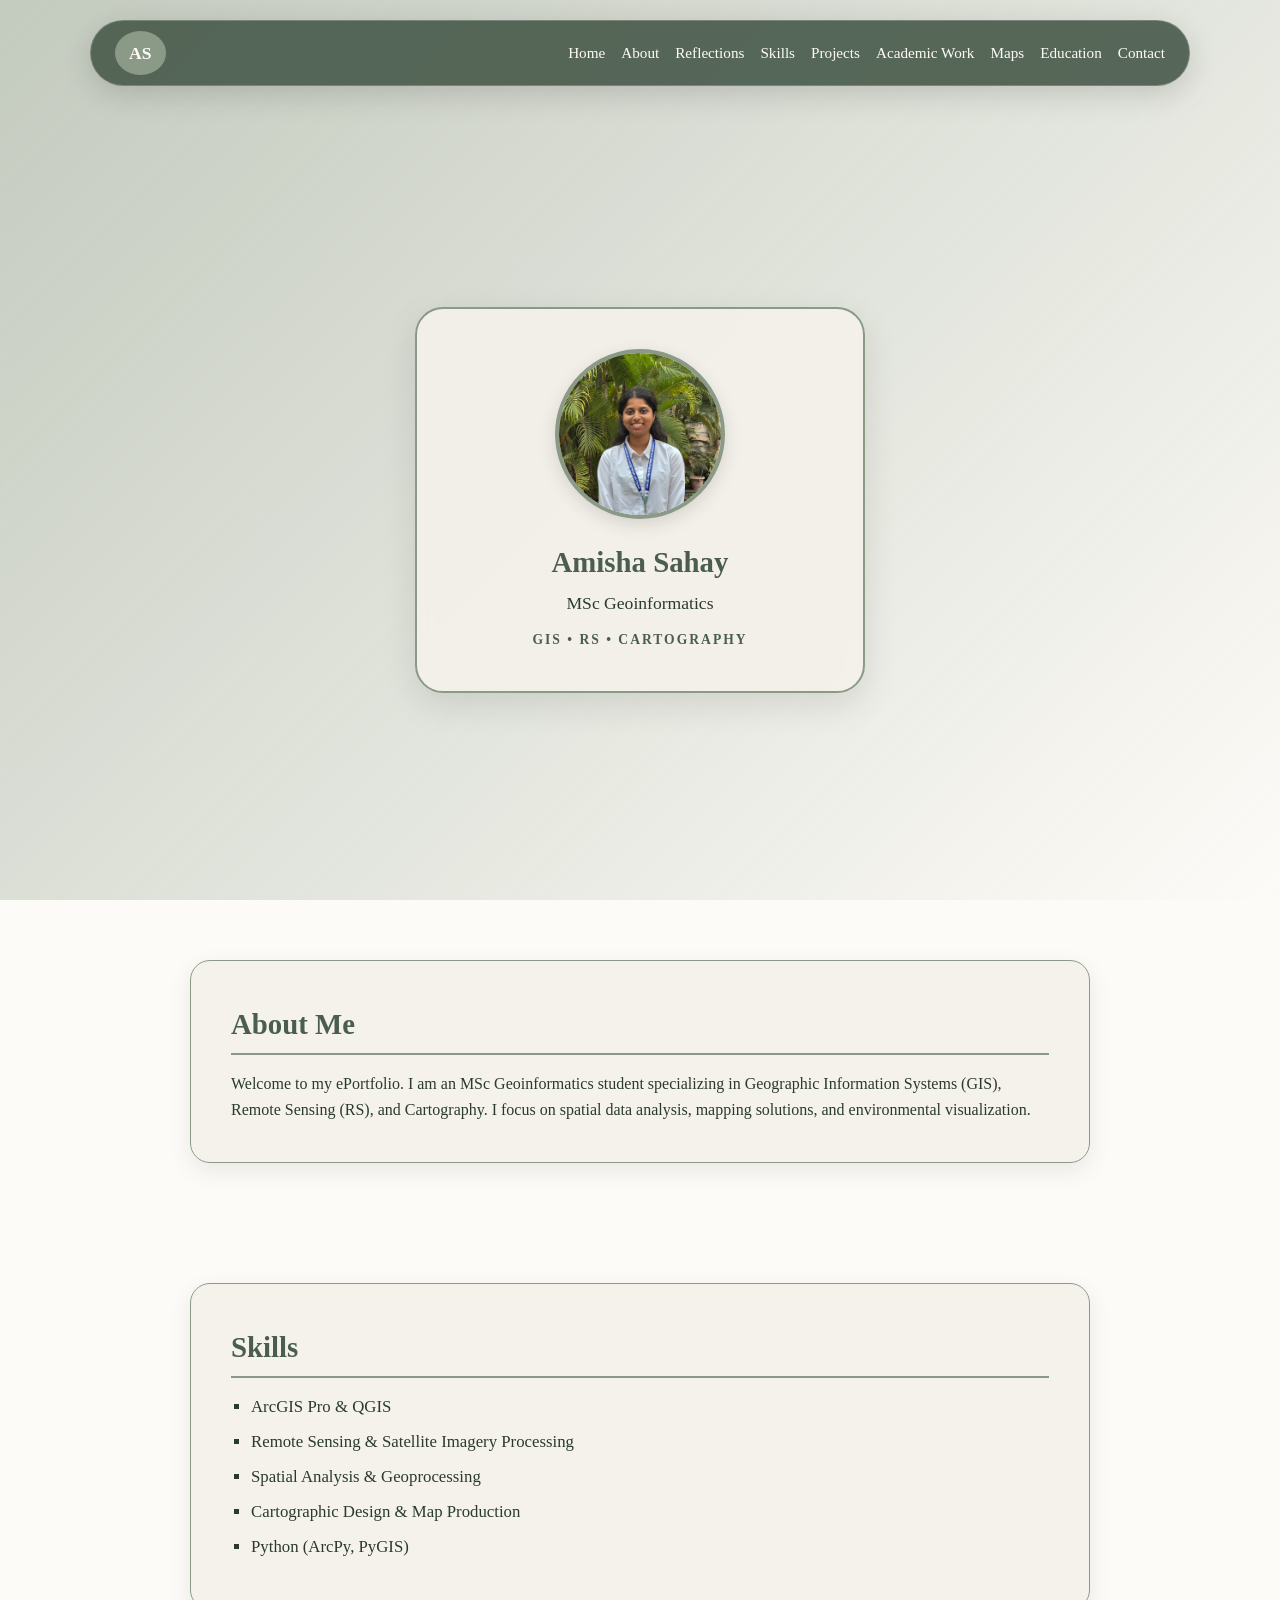
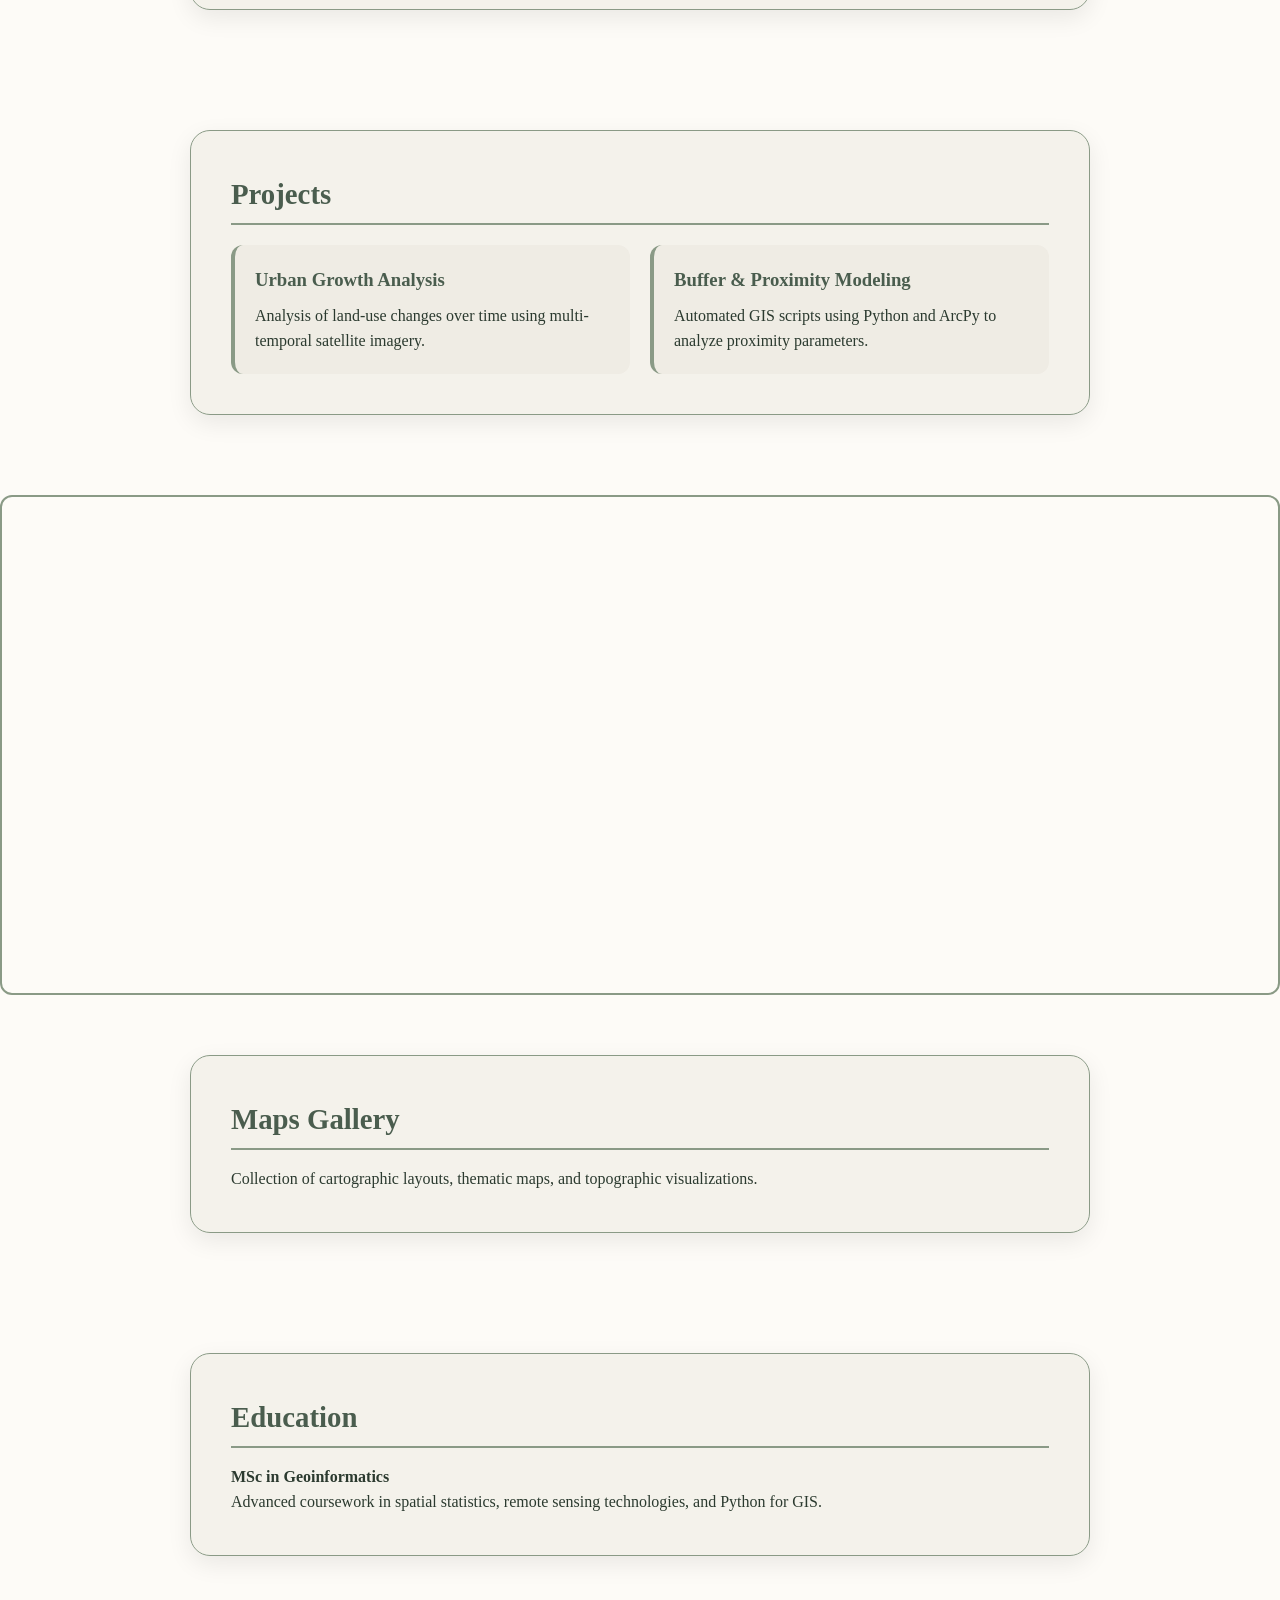
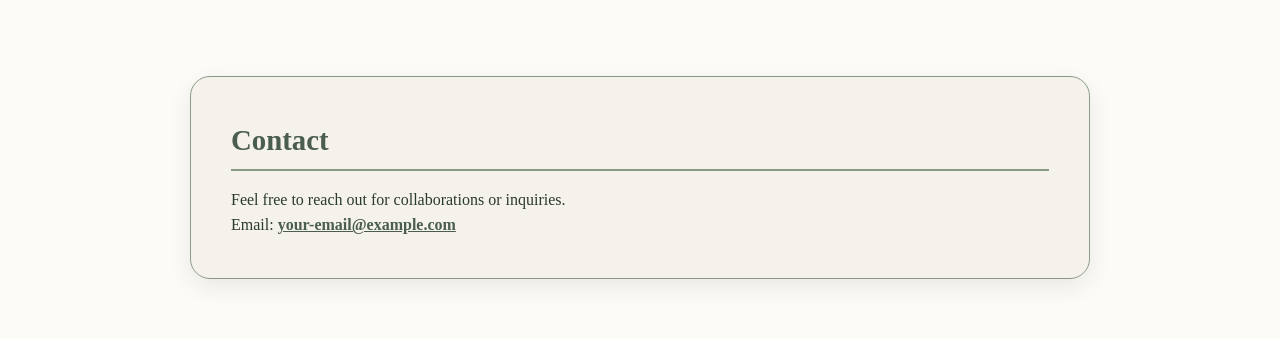
<file: index.html>
<!DOCTYPE html>
<html lang="en">
<head>
  <meta charset="UTF-8" />
  <meta name="viewport" content="width=device-width, initial-scale=1.0" />
  <title>Amisha Sahay | MSc Geoinformatics</title>
  <!-- Fixed stylesheet link matching style.css -->
  <link rel="stylesheet" href="style.css" />
</head>
<body>

  <!-- Fullscreen Background Video -->
  <div class="video-background">
    <video autoplay loop muted playsinline id="bg-video">
      <source src="background.mp4" type="video/mp4" />
      Your browser does not support HTML5 video.
    </video>
    <div class="video-overlay"></div>
  </div>

  <!-- Floating Navigation Bar -->
  <header class="navbar-container">
    <nav class="navbar">
      <div class="logo">AS</div>
      <ul class="nav-links">
        <li><a href="#home">Home</a></li>
        <li><a href="#about">About</a></li>
        <li><a href="reflections.html">Reflections</a></li> <!-- ADD THIS LINE -->
        <li><a href="#skills">Skills</a></li>
        <li><a href="#projects">Projects</a></li>
        <li><a href="#academic">Academic Work</a></li>
        <li><a href="#maps">Maps</a></li>
        <li><a href="#education">Education</a></li>
        <li><a href="#contact">Contact</a></li>
      </ul>
    </nav>
  </header>

  <!-- Hero Section -->
  <section class="hero-section" id="home">
    <div class="profile-card">
      <div class="profile-img-wrapper">
        <!-- PROFILE PHOTO FROM ASSETS FOLDER -->
        <img src="assets/images/profile.JPG" alt="Amisha Sahay" class="profile-img" />
      </div>
      <h1 class="profile-name">Amisha Sahay</h1>
      <p class="profile-title">MSc Geoinformatics</p>
      <p class="subtitle">GIS • RS • CARTOGRAPHY</p>
    </div>
  </section>

  <!-- About Section -->
  <section class="content-section" id="about">
    <div class="section-card">
      <h2>About Me</h2>
      <p>Welcome to my ePortfolio. I am an MSc Geoinformatics student specializing in Geographic Information Systems (GIS), Remote Sensing (RS), and Cartography. I focus on spatial data analysis, mapping solutions, and environmental visualization.</p>
    </div>
  </section>

  <!-- Skills Section -->
  <section class="content-section" id="skills">
    <div class="section-card">
      <h2>Skills</h2>
      <ul class="skills-list">
        <li>ArcGIS Pro & QGIS</li>
        <li>Remote Sensing & Satellite Imagery Processing</li>
        <li>Spatial Analysis & Geoprocessing</li>
        <li>Cartographic Design & Map Production</li>
        <li>Python (ArcPy, PyGIS)</li>
      </ul>
    </div>
  </section>

  <!-- Projects Section -->
  <section class="content-section" id="projects">
    <div class="section-card">
      <h2>Projects</h2>
      <div class="grid-container">
        <div class="grid-item">
          <h3>Urban Growth Analysis</h3>
          <p>Analysis of land-use changes over time using multi-temporal satellite imagery.</p>
        </div>
        <div class="grid-item">
          <h3>Buffer & Proximity Modeling</h3>
          <p>Automated GIS scripts using Python and ArcPy to analyze proximity parameters.</p>
        </div>
      </div>
    </div>
  </section>

<div class="iframe-container" style="position: relative; width: 100%; height: 500px; margin-top: 20px; border-radius: 12px; overflow: hidden; border: 2px solid var(--sage-green);">
        <iframe 
          src="https://arcg.is/05n1av3" 
          width="100%" 
          height="100%" 
          style="border: 0;" 
          allowfullscreen 
          title="ArcGIS Interactive Map">
        </iframe>
      </div>

  <!-- Maps Section -->
  <section class="content-section" id="maps">
    <div class="section-card">
      <h2>Maps Gallery</h2>
      <p>Collection of cartographic layouts, thematic maps, and topographic visualizations.</p>
    </div>
  </section>

  <!-- Education Section -->
  <section class="content-section" id="education">
    <div class="section-card">
      <h2>Education</h2>
      <p><strong>MSc in Geoinformatics</strong></p>
      <p>Advanced coursework in spatial statistics, remote sensing technologies, and Python for GIS.</p>
    </div>
  </section>

  <!-- Contact Section -->
  <section class="content-section" id="contact">
    <div class="section-card">
      <h2>Contact</h2>
      <p>Feel free to reach out for collaborations or inquiries.</p>
      <p>Email: <a href="mailto:your-email@example.com" class="contact-link">your-email@example.com</a></p>
    </div>
  </section>

</body>
</html>
</file>
<file: style.css>
/* Color Palette & Font Setup */
:root {
  --sage-green: #8A9A86;
  --dark-sage: #4A5D4E;
  --cream-bg: #FDFBF7;
  --cream-card: #F4F1EA;
  --cream-accent: #EFECE4;
  --text-dark: #2B3A2F;
  --nav-bg: rgba(74, 93, 78, 0.92);
  --font-serif: "Times New Roman", Times, serif;
}

/* Global Reset */
* {
  margin: 0;
  padding: 0;
  box-sizing: border-box;
}

html {
  scroll-behavior: smooth;
}

body {
  font-family: var(--font-serif);
  background-color: var(--cream-bg);
  color: var(--text-dark);
  overflow-x: hidden;
  min-height: 100vh;
  line-height: 1.6;
}

/* Fullscreen Fixed Video Background */
.video-background {
  position: fixed;
  top: 0;
  left: 0;
  width: 100vw;
  height: 100vh;
  z-index: -1;
  overflow: hidden;
}

#bg-video {
  width: 100%;
  height: 100%;
  object-fit: cover;
}

/* Tint Overlay matching Sage Green & Cream Theme */
.video-overlay {
  position: absolute;
  top: 0;
  left: 0;
  width: 100%;
  height: 100%;
  background: linear-gradient(
    135deg, 
    rgba(138, 154, 134, 0.5), 
    rgba(253, 251, 247, 0.75)
  );
  backdrop-filter: blur(4px);
}

/* Centered Navigation Bar */
.navbar-container {
  position: fixed;
  top: 20px;
  left: 50%;
  transform: translateX(-50%);
  width: 90%;
  max-width: 1100px;
  z-index: 1000;
}

.navbar {
  display: flex;
  justify-content: space-between;
  align-items: center;
  background: var(--nav-bg);
  padding: 10px 24px;
  border-radius: 40px;
  box-shadow: 0 8px 30px rgba(0, 0, 0, 0.15);
  border: 1px solid rgba(255, 255, 255, 0.2);
}

.logo {
  background-color: var(--sage-green);
  color: var(--cream-bg);
  font-weight: bold;
  padding: 8px 14px;
  border-radius: 50%;
  font-size: 1.1rem;
  font-family: var(--font-serif);
}

.nav-links {
  display: flex;
  list-style: none;
  gap: 16px;
}

.nav-links a {
  color: var(--cream-bg);
  text-decoration: none;
  font-size: 0.95rem;
  font-family: var(--font-serif);
  transition: color 0.3s ease;
}

.nav-links a:hover {
  color: #D3E0D0;
}

/* Hero Section */
.hero-section {
  display: flex;
  justify-content: center;
  align-items: center;
  min-height: 100vh;
  padding-top: 100px;
}

.profile-card {
  text-align: center;
  background: rgba(244, 241, 234, 0.9);
  padding: 40px 50px;
  border-radius: 28px;
  border: 2px solid var(--sage-green);
  box-shadow: 0 12px 35px rgba(0, 0, 0, 0.1);
  backdrop-filter: blur(8px);
  max-width: 450px;
  width: 90%;
}

.profile-img-wrapper {
  width: 170px;
  height: 170px;
  margin: 0 auto 20px auto;
  border-radius: 50%;
  border: 4px solid var(--sage-green);
  overflow: hidden;
  box-shadow: 0 6px 18px rgba(0, 0, 0, 0.12);
}

.profile-img {
  width: 100%;
  height: 100%;
  object-fit: cover;
}

.profile-name {
  font-size: 1.8rem;
  color: var(--dark-sage);
  margin-bottom: 4px;
}

.profile-title {
  font-size: 1.1rem;
  color: var(--text-dark);
  margin-bottom: 12px;
}

.subtitle {
  color: var(--dark-sage);
  font-weight: bold;
  letter-spacing: 2px;
  font-size: 0.85rem;
}

/* General Content Sections */
.content-section {
  padding: 60px 20px;
  display: flex;
  justify-content: center;
}

.section-card {
  background: rgba(244, 241, 234, 0.92);
  width: 90%;
  max-width: 900px;
  padding: 40px;
  border-radius: 20px;
  border: 1px solid var(--sage-green);
  box-shadow: 0 8px 25px rgba(0, 0, 0, 0.08);
}

.section-card h2 {
  font-size: 1.8rem;
  color: var(--dark-sage);
  margin-bottom: 16px;
  border-bottom: 2px solid var(--sage-green);
  padding-bottom: 6px;
}

.skills-list {
  list-style-type: square;
  padding-left: 20px;
}

.skills-list li {
  margin-bottom: 8px;
  font-size: 1.05rem;
}

/* Grid Layout for Projects */
.grid-container {
  display: grid;
  grid-template-columns: repeat(auto-fit, minmax(250px, 1fr));
  gap: 20px;
  margin-top: 20px;
}

.grid-item {
  background: var(--cream-accent);
  padding: 20px;
  border-radius: 12px;
  border-left: 4px solid var(--sage-green);
}

.grid-item h3 {
  color: var(--dark-sage);
  margin-bottom: 8px;
}

.contact-link {
  color: var(--dark-sage);
  font-weight: bold;
  text-decoration: underline;
}

/* Responsive Styles */
@media (max-width: 768px) {
  .navbar {
    flex-direction: column;
    gap: 10px;
    padding: 12px;
  }
  
  .nav-links {
    flex-wrap: wrap;
    justify-content: center;
    gap: 10px;
  }
}
/* --- ECOSYSTEM STUDIES SECTION BACKGROUND --- */
#ecosystem-studies {
    background: linear-gradient(rgba(255, 255, 255, 0.85), rgba(255, 255, 255, 0.85)), 
                url('your-image-filename.jpg') no-repeat center center;
    background-size: cover;
    min-height: 80vh;
    padding: 80px 20px;
    display: flex;
    justify-content: center;
    align-items: center;
}
</file>
